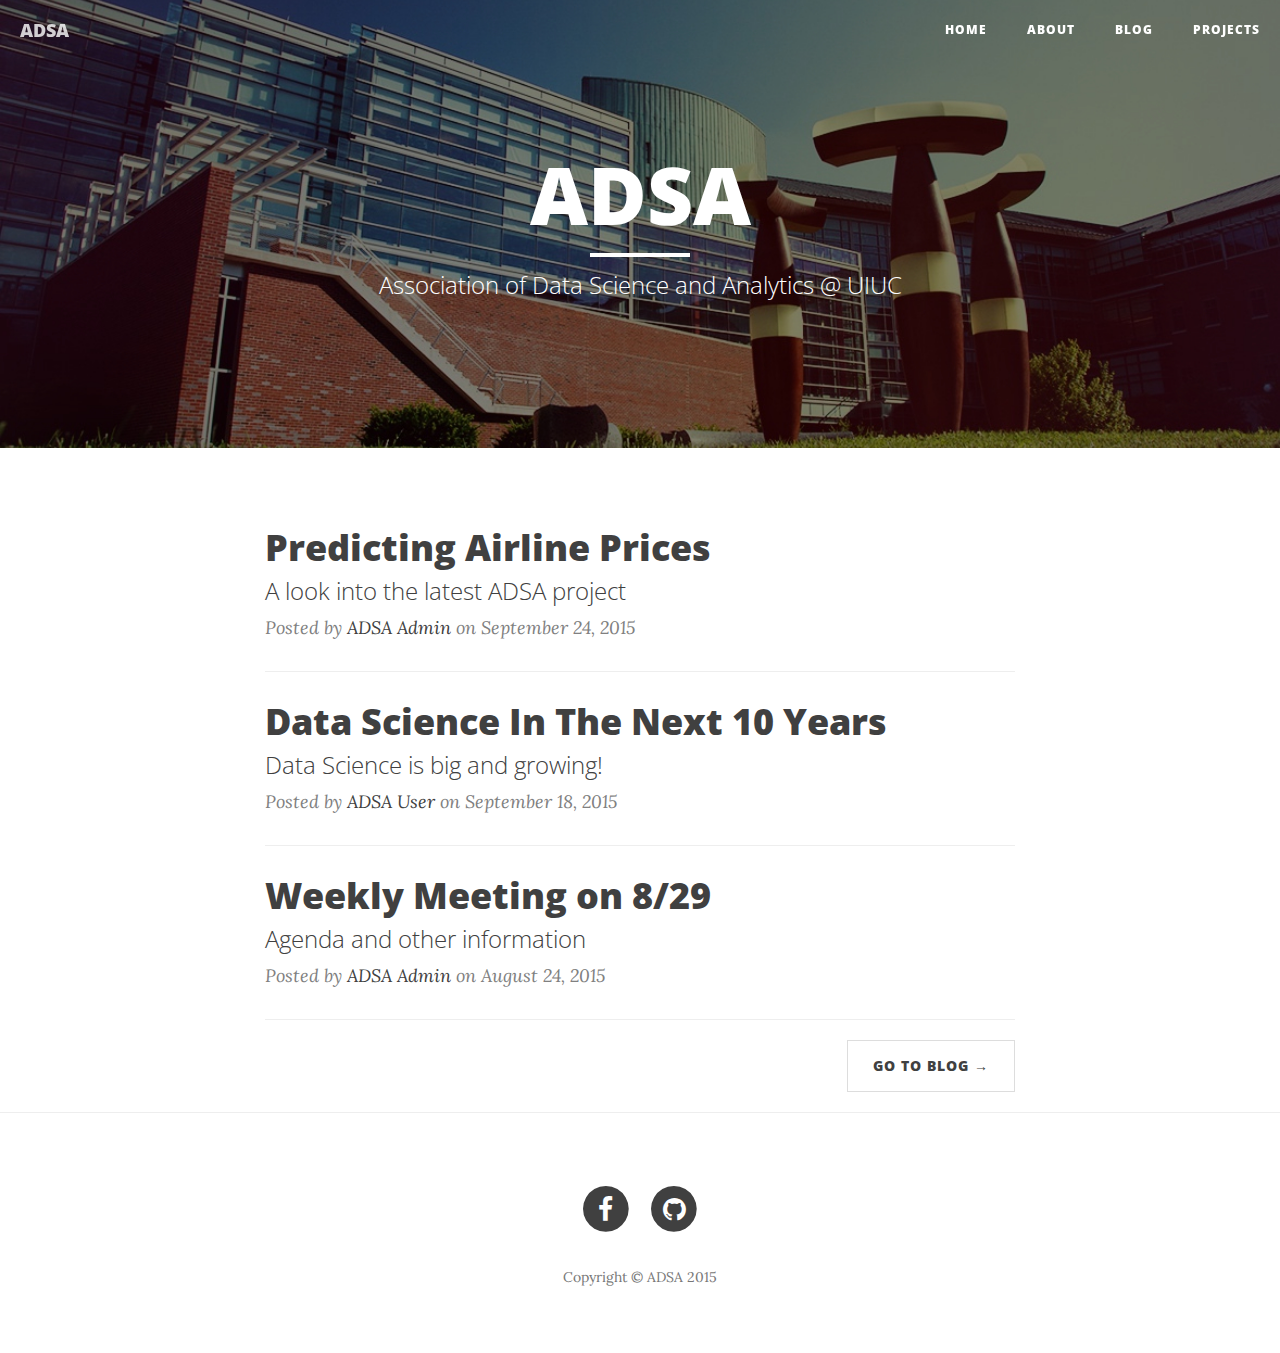
<file: index.html>
<!DOCTYPE html>
<html lang="en">

<head>

    <meta charset="utf-8">
    <meta http-equiv="X-UA-Compatible" content="IE=edge">
    <meta name="viewport" content="width=device-width, initial-scale=1">
    <meta name="description" content="">
    <meta name="author" content="">

    <title>ADSA - Home</title>

    <!-- Bootstrap Core CSS -->
    <link href="css/bootstrap.css" rel="stylesheet">

    <!-- Custom CSS -->
    <link href="css/style.css" rel="stylesheet">

    <!-- Custom Fonts -->
    <link href="http://maxcdn.bootstrapcdn.com/font-awesome/4.1.0/css/font-awesome.min.css" rel="stylesheet" type="text/css">
    <link href='http://fonts.googleapis.com/css?family=Lora:400,700,400italic,700italic' rel='stylesheet' type='text/css'>
    <link href='http://fonts.googleapis.com/css?family=Open+Sans:300italic,400italic,600italic,700italic,800italic,400,300,600,700,800' rel='stylesheet' type='text/css'>

    <!-- HTML5 Shim and Respond.js IE8 support of HTML5 elements and media queries -->
    <!-- WARNING: Respond.js doesn't work if you view the page via file:// -->
    <!--[if lt IE 9]>
        <script src="https://oss.maxcdn.com/libs/html5shiv/3.7.0/html5shiv.js"></script>
        <script src="https://oss.maxcdn.com/libs/respond.js/1.4.2/respond.min.js"></script>
    <![endif]-->

</head>

<body>
    <!-- Navigation -->
    <nav class="navbar navbar-default navbar-custom navbar-fixed-top">
        <div class="container-fluid">
            <!-- Brand and toggle get grouped for better mobile display -->
            <div class="navbar-header page-scroll">
                <button type="button" class="navbar-toggle" data-toggle="collapse" data-target="#bs-example-navbar-collapse-1">
                    <span class="sr-only">Toggle navigation</span>
                    <span class="icon-bar"></span>
                    <span class="icon-bar"></span>
                    <span class="icon-bar"></span>
                </button>
                <a class="navbar-brand" href="index.html">ADSA</a>
            </div>

            <!-- Collect the nav links, forms, and other content for toggling -->
            <div class="collapse navbar-collapse" id="bs-example-navbar-collapse-1">
                <ul class="nav navbar-nav navbar-right">
                    <li>
                        <a href="index.html">Home</a>
                    </li>
                    <li>
                        <a href="#">About</a>
                    </li>
                    <li>
                        <a href="post.html">Blog</a>
                    </li>
                    <li>
                        <a href="#">Projects</a>
                    </li>
                </ul>
            </div>
            <!-- /.navbar-collapse -->
        </div>
        <!-- /.container -->
    </nav>

    <!-- Page Header -->
    <!-- Set your background image for this header on the line below. -->
    <header class="intro-header" style="background-image: url('img/siebel_dark.jpg')">
        <div class="container">
            <div class="row">
                <div class="col-lg-8 col-lg-offset-2 col-md-10 col-md-offset-1">
                    <div class="site-heading">
                        <h1>ADSA</h1>
                        <hr class="small">
                        <span class="subheading">Association of Data Science and Analytics @ UIUC</span>
                    </div>
                </div>
            </div>
        </div>
    </header>


    <!-- Main Content -->
    <div class="container">
        <div class="row">
            <div class="col-lg-8 col-lg-offset-2 col-md-10 col-md-offset-1">
                <div class="post-preview">
                    <a href="post.html">
                        <h2 class="post-title">
                            Predicting Airline Prices
                        </h2>
                        <h3 class="post-subtitle">
                            A look into the latest ADSA project
                        </h3>
                    </a>
                    <p class="post-meta">Posted by <a href="#">ADSA Admin</a> on September 24, 2015</p>
                </div>
                <hr>
                <div class="post-preview">
                    <a href="post.html">
                        <h2 class="post-title">
                            Data Science In The Next 10 Years
                        </h2>
                        <h3 class="post-subtitle">
                            Data Science is big and growing!
                        </h3>
                    </a>
                    <p class="post-meta">Posted by <a href="#">ADSA User</a> on September 18, 2015</p>
                </div>
                <hr>
                <div class="post-preview">
                    <a href="post.html">
                        <h2 class="post-title">
                            Weekly Meeting on 8/29
                        </h2>
                        <h3 class="post-subtitle">
                            Agenda and other information
                        </h3>
                    </a>
                    <p class="post-meta">Posted by <a href="#">ADSA Admin</a> on August 24, 2015</p>
                </div>
                <hr>
                
                <!-- Pager -->
                <ul class="pager">
                    <li class="next">
                        <a href="#">Go to Blog &rarr;</a>
                    </li>
                </ul>
            </div>
        </div>
    </div>

    <hr>

    <!-- Footer -->
    <footer>
        <div class="container">
            <div class="row">
                <div class="col-lg-8 col-lg-offset-2 col-md-10 col-md-offset-1">
                    <ul class="list-inline text-center">
                        <li>
                            <a href="#">
                                <span class="fa-stack fa-lg">
                                    <i class="fa fa-circle fa-stack-2x"></i>
                                    <i class="fa fa-facebook fa-stack-1x fa-inverse"></i>
                                </span>
                            </a>
                        </li>
                        <li>
                            <a href="#">
                                <span class="fa-stack fa-lg">
                                    <i class="fa fa-circle fa-stack-2x"></i>
                                    <i class="fa fa-github fa-stack-1x fa-inverse"></i>
                                </span>
                            </a>
                        </li>
                    </ul>
                    <p class="copyright text-muted">Copyright &copy; ADSA 2015</p>
                </div>
            </div>
        </div>
    </footer>

    <!-- jQuery -->
    <script src="js/jquery.js"></script>

    <!-- Bootstrap Core JavaScript -->
    <script src="js/bootstrap.js"></script>

    <!-- Custom Theme JavaScript -->
    <script src="js/adsa-website.js"></script>

</body>
</file>
<file: css/style.css>
/*!
 * Clean Blog v1.0.0 (http://startbootstrap.com)
 * Copyright 2014 Start Bootstrap
 * Licensed under Apache 2.0 (https://github.com/IronSummitMedia/startbootstrap/blob/gh-pages/LICENSE)
 */

body {
  font-family: 'Lora', 'Times New Roman', serif;
  font-size: 20px;
  color: #404040;
}
p {
  line-height: 1.5;
  margin: 30px 0;
}
p a {
  text-decoration: underline;
}
h1,
h2,
h3,
h4,
h5,
h6 {
  font-family: 'Open Sans', 'Helvetica Neue', Helvetica, Arial, sans-serif;
  font-weight: 800;
}
a {
  color: #404040;
}
a:hover,
a:focus {
  color: #0085a1;
}
a img:hover,
a img:focus {
  cursor: zoom-in;
}
blockquote {
  color: #808080;
  font-style: italic;
}
hr.small {
  max-width: 100px;
  margin: 15px auto;
  border-width: 4px;
  border-color: white;
}
.navbar-custom {
  position: absolute;
  top: 0;
  left: 0;
  width: 100%;
  z-index: 3;
  font-family: 'Open Sans', 'Helvetica Neue', Helvetica, Arial, sans-serif;
}
.navbar-custom .navbar-brand {
  font-weight: 800;
}
.navbar-custom .nav li a {
  text-transform: uppercase;
  font-size: 12px;
  font-weight: 800;
  letter-spacing: 1px;
}
@media only screen and (min-width: 768px) {
  .navbar-custom {
    background: transparent;
    border-bottom: 1px solid transparent;
  }
  .navbar-custom .navbar-brand {
    color: white;
    padding: 20px;
  }
  .navbar-custom .navbar-brand:hover,
  .navbar-custom .navbar-brand:focus {
    color: rgba(255, 255, 255, 0.8);
  }
  .navbar-custom .nav li a {
    color: white;
    padding: 20px;
  }
  .navbar-custom .nav li a:hover,
  .navbar-custom .nav li a:focus {
    color: rgba(255, 255, 255, 0.8);
  }
}
@media only screen and (min-width: 1170px) {
  .navbar-custom {
    -webkit-transition: background-color 0.3s;
    -moz-transition: background-color 0.3s;
    transition: background-color 0.3s;
    /* Force Hardware Acceleration in WebKit */
    -webkit-transform: translate3d(0, 0, 0);
    -moz-transform: translate3d(0, 0, 0);
    -ms-transform: translate3d(0, 0, 0);
    -o-transform: translate3d(0, 0, 0);
    transform: translate3d(0, 0, 0);
    -webkit-backface-visibility: hidden;
    backface-visibility: hidden;
  }
  .navbar-custom.is-fixed {
    /* when the user scrolls down, we hide the header right above the viewport */
    position: fixed;
    top: -61px;
    background-color: rgba(255, 255, 255, 0.9);
    border-bottom: 1px solid #f2f2f2;
    -webkit-transition: -webkit-transform 0.3s;
    -moz-transition: -moz-transform 0.3s;
    transition: transform 0.3s;
  }
  .navbar-custom.is-fixed .navbar-brand {
    color: #404040;
  }
  .navbar-custom.is-fixed .navbar-brand:hover,
  .navbar-custom.is-fixed .navbar-brand:focus {
    color: #0085a1;
  }
  .navbar-custom.is-fixed .nav li a {
    color: #404040;
  }
  .navbar-custom.is-fixed .nav li a:hover,
  .navbar-custom.is-fixed .nav li a:focus {
    color: #0085a1;
  }
  .navbar-custom.is-visible {
    /* if the user changes the scrolling direction, we show the header */
    -webkit-transform: translate3d(0, 100%, 0);
    -moz-transform: translate3d(0, 100%, 0);
    -ms-transform: translate3d(0, 100%, 0);
    -o-transform: translate3d(0, 100%, 0);
    transform: translate3d(0, 100%, 0);
  }
}
.intro-header {
  background-color: #808080;
  background: no-repeat center center;
  background-attachment: scroll;
  -webkit-background-size: cover;
  -moz-background-size: cover;
  background-size: cover;
  -o-background-size: cover;
  margin-bottom: 50px;
}
.intro-header .site-heading,
.intro-header .post-heading,
.intro-header .page-heading {
  padding: 100px 0 50px;
  color: white;
}
@media only screen and (min-width: 768px) {
  .intro-header .site-heading,
  .intro-header .post-heading,
  .intro-header .page-heading {
    padding: 150px 0;
  }
}
.intro-header .site-heading,
.intro-header .page-heading {
  text-align: center;
}
.intro-header .site-heading h1,
.intro-header .page-heading h1 {
  margin-top: 0;
  font-size: 50px;
}
.intro-header .site-heading .subheading,
.intro-header .page-heading .subheading {
  font-size: 24px;
  line-height: 1.1;
  display: block;
  font-family: 'Open Sans', 'Helvetica Neue', Helvetica, Arial, sans-serif;
  font-weight: 300;
  margin: 10px 0 0;
}
@media only screen and (min-width: 768px) {
  .intro-header .site-heading h1,
  .intro-header .page-heading h1 {
    font-size: 80px;
  }
}
.intro-header .post-heading h1 {
  font-size: 35px;
}
.intro-header .post-heading .subheading,
.intro-header .post-heading .meta {
  line-height: 1.1;
  display: block;
}
.intro-header .post-heading .subheading {
  font-family: 'Open Sans', 'Helvetica Neue', Helvetica, Arial, sans-serif;
  font-size: 24px;
  margin: 10px 0 30px;
  font-weight: 600;
}
.intro-header .post-heading .meta {
  font-family: 'Lora', 'Times New Roman', serif;
  font-style: italic;
  font-weight: 300;
  font-size: 20px;
}
.intro-header .post-heading .meta a {
  color: white;
}
@media only screen and (min-width: 768px) {
  .intro-header .post-heading h1 {
    font-size: 55px;
  }
  .intro-header .post-heading .subheading {
    font-size: 30px;
  }
}
.post-preview > a {
  color: #404040;
}
.post-preview > a:hover,
.post-preview > a:focus {
  text-decoration: none;
  color: #0085a1;
}
.post-preview > a > .post-title {
  font-size: 30px;
  margin-top: 30px;
  margin-bottom: 10px;
}
.post-preview > a > .post-subtitle {
  margin: 0;
  font-weight: 300;
  margin-bottom: 10px;
}
.post-preview > .post-meta {
  color: #808080;
  font-size: 18px;
  font-style: italic;
  margin-top: 0;
}
.post-preview > .post-meta > a {
  text-decoration: none;
  color: #404040;
}
.post-preview > .post-meta > a:hover,
.post-preview > .post-meta > a:focus {
  color: #0085a1;
  text-decoration: underline;
}
@media only screen and (min-width: 768px) {
  .post-preview > a > .post-title {
    font-size: 36px;
  }
}
.section-heading {
  font-size: 36px;
  margin-top: 60px;
  font-weight: 700;
}
.caption {
  text-align: center;
  font-size: 14px;
  padding: 10px;
  font-style: italic;
  margin: 0;
  display: block;
  border-bottom-right-radius: 5px;
  border-bottom-left-radius: 5px;
}
footer {
  padding: 50px 0 65px;
}
footer .list-inline {
  margin: 0;
  padding: 0;
}
footer .copyright {
  font-size: 14px;
  text-align: center;
  margin-bottom: 0;
}
.floating-label-form-group {
  font-size: 14px;
  position: relative;
  margin-bottom: 0;
  padding-bottom: 0.5em;
  border-bottom: 1px solid #eeeeee;
}
.floating-label-form-group input,
.floating-label-form-group textarea {
  z-index: 1;
  position: relative;
  padding-right: 0;
  padding-left: 0;
  border: none;
  border-radius: 0;
  font-size: 1.5em;
  background: none;
  box-shadow: none !important;
  resize: none;
}
.floating-label-form-group label {
  display: block;
  z-index: 0;
  position: relative;
  top: 2em;
  margin: 0;
  font-size: 0.85em;
  line-height: 1.764705882em;
  vertical-align: middle;
  vertical-align: baseline;
  opacity: 0;
  -webkit-transition: top 0.3s ease,opacity 0.3s ease;
  -moz-transition: top 0.3s ease,opacity 0.3s ease;
  -ms-transition: top 0.3s ease,opacity 0.3s ease;
  transition: top 0.3s ease,opacity 0.3s ease;
}
.floating-label-form-group::not(:first-child) {
  padding-left: 14px;
  border-left: 1px solid #eeeeee;
}
.floating-label-form-group-with-value label {
  top: 0;
  opacity: 1;
}
.floating-label-form-group-with-focus label {
  color: #0085a1;
}
form .row:first-child .floating-label-form-group {
  border-top: 1px solid #eeeeee;
}
.btn {
  font-family: 'Open Sans', 'Helvetica Neue', Helvetica, Arial, sans-serif;
  text-transform: uppercase;
  font-size: 14px;
  font-weight: 800;
  letter-spacing: 1px;
  border-radius: 0;
  padding: 15px 25px;
}
.btn-lg {
  font-size: 16px;
  padding: 25px 35px;
}
.btn-default:hover,
.btn-default:focus {
  background-color: #0085a1;
  border: 1px solid #0085a1;
  color: white;
}
.pager {
  margin: 20px 0 0;
}
.pager li > a,
.pager li > span {
  font-family: 'Open Sans', 'Helvetica Neue', Helvetica, Arial, sans-serif;
  text-transform: uppercase;
  font-size: 14px;
  font-weight: 800;
  letter-spacing: 1px;
  padding: 15px 25px;
  background-color: white;
  border-radius: 0;
}
.pager li > a:hover,
.pager li > a:focus {
  color: white;
  background-color: #0085a1;
  border: 1px solid #0085a1;
}
.pager .disabled > a,
.pager .disabled > a:hover,
.pager .disabled > a:focus,
.pager .disabled > span {
  color: #808080;
  background-color: #404040;
  cursor: not-allowed;
}
::-moz-selection {
  color: white;
  text-shadow: none;
  background: #0085a1;
}
::selection {
  color: white;
  text-shadow: none;
  background: #0085a1;
}
img::selection {
  color: white;
  background: transparent;
}
img::-moz-selection {
  color: white;
  background: transparent;
}
body {
  webkit-tap-highlight-color: #0085a1;
}
</file>
